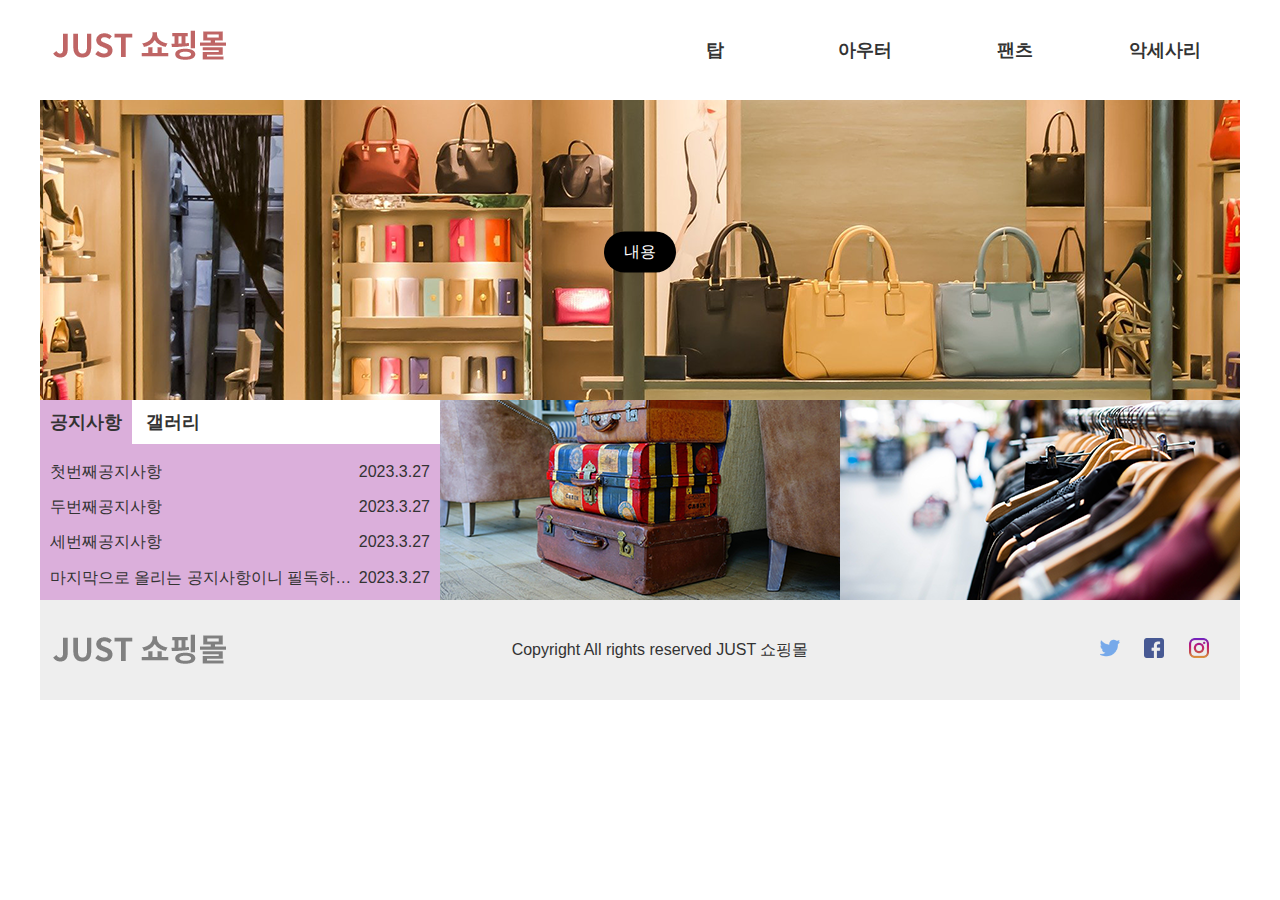
<file: index.html>
<!DOCTYPE html>
<html lang="ko">
<head>
    <meta charset="UTF-8">
    <meta http-equiv="X-UA-Compatible" content="IE=edge">
    <meta name="viewport" content="width=device-width, initial-scale=1.0">
    <title>JUST 쇼핑몰</title>
    <link rel="stylesheet" href="css/styles.css">
    <script src="/script/jquery-3.6.0.js"></script>
    <script src="/script/script.js"></script>
</head>
<body>
    <div class="popup-bg"></div>
    <div class="wrap">
        <div class="popup-box">
            <div class="popup">
                <h1>팝업 제목</h1>
                <p>팝업 내용</p>
                <button>X</button>
            </div>
        </div>
        <header>
            <!-- <div class="header-bg"></div> -->
            <h1><a href="#"><img src="/img/logo.png" alt="쇼핑몰 로고"></a></h1>
            <nav>
                <ul>
                    <li class="menu">
                        <a href="#">탑</a>
                        <ul class="sub-menu">
                            <li><a href="#">블라우스</a></li>
                            <li><a href="#">티</a></li>
                            <li><a href="#">셔츠</a></li>
                            <li><a href="#">난닝구</a></li>
                        </ul>
                    </li>
                    <li class="menu">
                        <a href="#">아우터</a>
                        <ul class="sub-menu">
                            <li><a href="#">자켓</a></li>
                            <li><a href="#">코트</a></li>
                            <li><a href="#">가디건</a></li>
                            <li><a href="#">머플러</a></li>
                        </ul>
                    </li>
                    <li class="menu">
                        <a href="#">팬츠</a>
                        <ul class="sub-menu">
                            <li><a href="#">청바지</a></li>
                            <li><a href="#">짧은바지</a></li>
                            <li><a href="#">긴바지</a></li>
                            <li><a href="#">레깅스</a></li>
                        </ul>
                    </li>
                    <li class="menu">
                        <a href="#">악세사리</a>
                        <ul class="sub-menu">
                            <li><a href="#">귀고리</a></li>
                            <li><a href="#">목걸이</a></li>
                            <li><a href="#">반지</a></li>
                            <li><a href="#">팔찌</a></li>
                        </ul>
                    </li>
                </ul>
            </nav>
        </header>
        <div class="slide-container">
            <div class="slide-wrap">
                <div class="slide"><p>내용</p><a href="#"><img src="/img/slide01.png" alt="슬라이드1"></a></div>
                <div class="slide"><p>내용</p><a href="#"><img src="/img/slide02.png" alt="슬라이드2"></a></div>
                <div class="slide"><p>내용</p><a href="#"><img src="/img/slide03.png" alt="슬라이드3"></a></div>
            </div>
        </div>
        <div class="content">
            <div class="board">
                <ul class="tab-menu">
                    <li class="on"><a href="#">공지사항</a></li>
                    <li><a href="#">갤러리</a></li>
                </ul>
                <div class="tab-item">
                    <ul class="notice on">
                        <li><a href="#">첫번째공지사항</a><span>2023.3.27</span></li>
                        <li><a href="#">두번째공지사항</a><span>2023.3.27</span></li>
                        <li><a href="#">세번째공지사항</a><span>2023.3.27</span></li>
                        <li><a href="#">마지막으로 올리는 공지사항이니 필독하시길</a><span>2023.3.27</span></li>
                    </ul>
                    <ul class="gallery">
                        <li><a href="#"><img src="/img/gallery01.png" alt="갤러리1"></a></li>
                        <li><a href="#"><img src="/img/gallery02.png" alt="갤러리2"></a></li>
                        <li><a href="#"><img src="/img/gallery03.png" alt="갤러리3"></a></li>
                    </ul>
                </div>
            </div>
            <div class="banner">
                <a href="#"><img src="/img/banner.png" alt="배너"></img></a>
            </div>
            <div class="link">
                <a href="#"><img src="/img/link.png" alt="바로가기"></img></a>
            </div>
        </div>
        <footer>
            <a href="#" class="footer-logo"><img src="/img/footer_logo.png" alt="하단로고"></a> 
            <p>Copyright All rights reserved JUST 쇼핑몰</p>
            <div class="sns">
                <a href="#"><img src="/img/twitter.webp" alt=""></a>
                <a href="#"><img src="/img/facebook.webp" alt=""></a>
                <a href="#"><img src="/img/instagram.webp" alt=""></a>
            </div>
        </footer>
    </div>
</body>
</html>
</file>
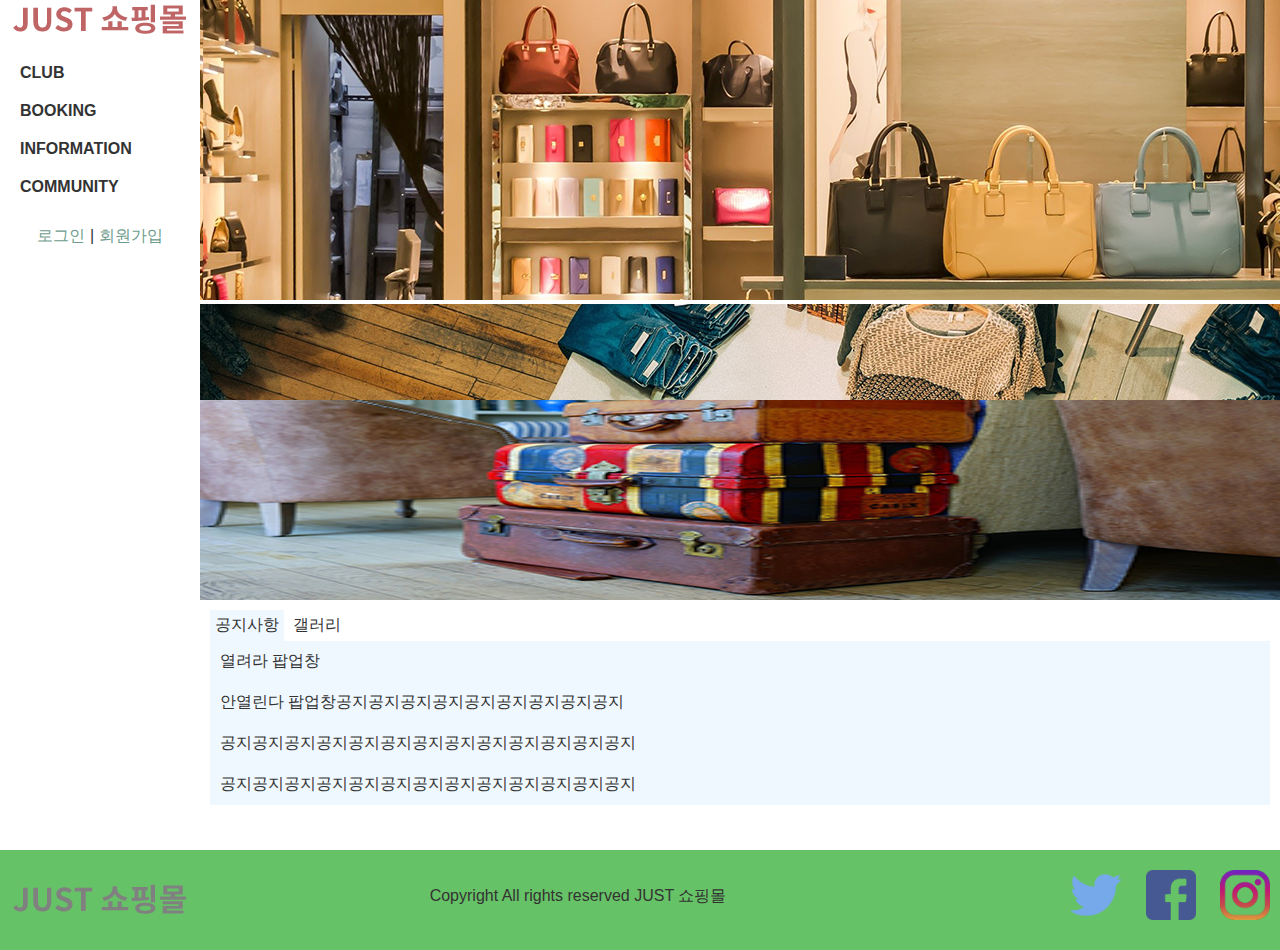
<file: d1.html>
<!DOCTYPE html>
<html lang="ko">
<head>
    <meta charset="UTF-8">
    <meta name="viewport" content="width=device-width, initial-scale=1.0">
    <title>조이컨트리클럽</title>
    <link rel="stylesheet" href="css/d1.css">
    <script src="script/jquery-3.6.0.js"></script>
</head>
<body>
    <div class="popup-box">
        <div class="popup">
            <h3 class="pop-tit">애국가</h3>
            <div class="pop-cont">
                <p>동해물과 백두산이 마르고 닳도록</p>
                <p>하느님이 보우하사 우리나라 만세</p>
                <p>무궁화 삼천리 화려강산</p>
                <p>대한사람 대한으로 길이 보전하세</p>
            </div>
            <button class="pop-btn">X 닫기</button>
        </div>
    </div>
    <div class="top">
        <header>
            <div class="logo">
                <a href="#"><img src="img/logo.png"></a>
            </div>
            <nav>
                <ul class="gnb">
                    <li class="main-menu">
                        <a href="#">CLUB</a>
                        <ul class="sub-menu">
                            <li class="menu-item"><a href="#">클럽소개</a></li>
                            <li class="menu-item"><a href="#">시설안내</a></li>
                        </ul>
                    </li>
                    <li class="main-menu">
                        <a href="#">BOOKING</a>
                        <ul class="sub-menu">
                            <li class="menu-item"><a href="#">요금안내</a></li>
                            <li class="menu-item"><a href="#">예약안내</a></li>
                            <li class="menu-item"><a href="#">위약안내</a></li>
                        </ul>
                    </li>
                    <li class="main-menu">
                        <a href="#">INFORMATION</a>
                        <ul class="sub-menu">
                            <li class="menu-item"><a href="#">명예의 전당</a></li>
                            <li class="menu-item"><a href="#">이벤트</a></li>
                            <li class="menu-item"><a href="#">자료실</a></li>
                            <li class="menu-item"><a href="#">포토갤러리</a></li>
                        </ul>
                    </li>
                    <li class="main-menu">
                        <a href="#">COMMUNITY</a>
                        <ul class="sub-menu">
                            <li class="menu-item"><a href="#">공지사항</a></li>
                            <li class="menu-item"><a href="#">Q&A</a></li>
                        </ul>
                    </li>
                </ul>
            </nav>
            <div class="spot-menu">
                <a href="#">로그인</a> |
                <a href="#">회원가입</a>
            </div>
        </header>
        <div class="container">
            <div class="slide-container">
                <div class="link"></div>
                <div class="slide-wrap">
                    <div class="slide"><a href="#"><img src="img/slide01.png" alt="슬라이드이미지1"></a></div>
                    <div class="slide"><a href="#"><img src="img/slide02.png" alt="슬라이드이미지1"></a></div>
                    <div class="slide"><a href="#"><img src="img/slide03.png" alt="슬라이드이미지1"></a></div>
                </div>
            </div>
            <div class="banner-container">
                <div class="banner">
                    <a href="#"><img src="img/banner.png" alt="배너이미지"></a>
                </div>
            </div>

            <div class="tab-container">
                <ul class="tab-menu">
                    <li class="on"><a href="javascript:void(0);">공지사항</a></li>
                    <li><a href="javascript:void(0);">갤러리</a></li>
                </ul>
                <div class="tab-item">
                    <ul class="notice on">
                        <li><a href="#">열려라 팝업창</a></li>
                        <li><a href="#">안열린다 팝업창공지공지공지공지공지공지공지공지공지</a></li>
                        <li><a href="#">공지공지공지공지공지공지공지공지공지공지공지공지공지</a></li>
                        <li><a href="#">공지공지공지공지공지공지공지공지공지공지공지공지공지</a></li>
                    </ul>
                    <ul class="gallery">
                        <li><a href="#"><img src="img/gallery01.png"></a></li>
                        <li><a href="#"><img src="img/gallery02.png"></a></li>
                        <li><a href="#"><img src="img/gallery03.png"></a></li>
                    </ul>
                </div>
            </div>
        </div>
    </div>
    <footer>
        <div class="f-logo">
            <a href="#"><img src="img/footer_logo.png"></a>
        </div>
        <div class="inner">
            <div class="f-copyright">
                <p>Copyright All rights reserved JUST 쇼핑몰</p>
            </div>
            <div class="sns">
                <a href="#"><img src="/img/twitter.webp" alt="짹짹이"></a>
                <a href="#"><img src="/img/facebook.webp" alt="얼굴책"></a>
                <a href="#"><img src="/img/instagram.webp" alt="인스타"></a>
            </div>    
        </div>
    </footer>
    <script src="script/d1.js"></script>
</body>
</html>
</file>
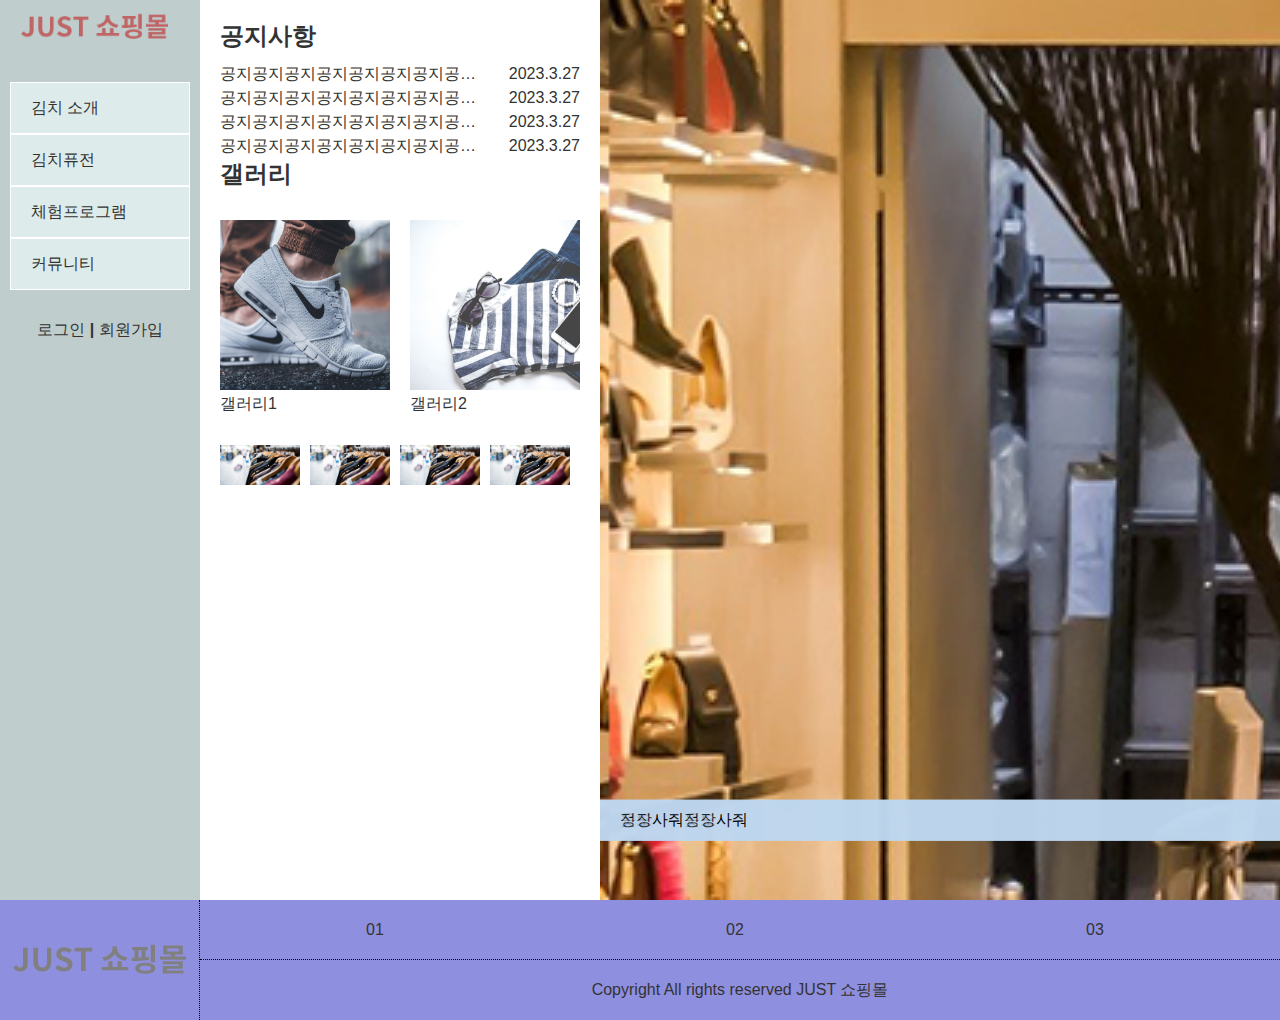
<file: e1.html>
<!DOCTYPE html>
<html lang="ko">
<head>
    <meta charset="UTF-8">
    <meta name="viewport" content="width=device-width, initial-scale=1.0">
    <title>김치 이야기</title>
    <link rel="stylesheet" href="css/e1.css">
    <script src="/script/jquery-3.6.0.js"></script>
</head>
<body>
    <div class="wrap">
        <div class="popup-box">
            <div class="popup">
                <h1>팝업 제목</h1>
                <p>Lorem ipsum dolor sit amet consectetur adipisicing elit. Cum quisquam sed voluptates veritatis aperiam officia quis tempore quibusdam reiciendis repellendus nam eaque libero, commodi praesentium, eos eius rem dolorem unde!</p>
                <button>X</button>
            </div>
        </div>
        <div class="top">
            <header>
                <h1 class="logo"><a href="#"><img src="img/logo.png"></a></h1>
                <nav> 
                    <ul class="gnb">
                        <li class="main-menu">
                            <a href="#">김치 소개</a>
                            <ul class="sub-menu">
                                <li><a href="#">초대의 글</a></li>
                                <li><a href="#">김치의 유래</a></li>
                                <li><a href="#">김치 재료</a></li>
                                <li><a href="#">오시는 길</a></li>
                            </ul>
                        </li>
                        <li class="main-menu">
                            <a href="#">김치퓨전</a>
                            <ul class="sub-menu">
                                <li><a href="#">지역별 김치</a></li>
                                <li><a href="#">김치 스파게티</a></li>
                                <li><a href="#">김치 볶음밥</a></li>
                                <li><a href="#">김치와 고기</a></li>
                            </ul>
                        </li>
                        <li class="main-menu">
                            <a href="#">체험프로그램</a>
                            <ul class="sub-menu">
                                <li><a href="#">김치 담그기</a></li>
                                <li><a href="#">명사와 함께</a></li>
                                <li><a href="#">관람하기</a></li>
                                <li><a href="#">예약하기</a></li>
                            </ul>
                        </li>
                        <li class="main-menu">
                            <a href="#">커뮤니티</a>
                            <ul class="sub-menu">
                                <li><a href="#">공지사항</a></li>
                                <li><a href="#">참여게시판</a></li>
                                <li><a href="#">자료실</a></li>
                            </ul>
                        </li>
                        <div class="spot-menu">
                            <a href="#">로그인</a> <span>|</span> <a href="#">회원가입</a>
                        </div>
                    </ul>
                </nav>
            </header>
            <div class="content">
                <div class="banner">
                    <!-- <a href="#"><img src="/img/banner.png" alt="배너"></img></a> -->
                </div>
                <div class="board">
                    <div class="tab-item">
                        <h2>공지사항</h2>
                        <ul class="notice on">
                            <li><a href="javascript:$('.popup-box').show();"><p class="subject">공지공지공지공지공지공지공지공지공지공지공지공지공지</p><span class="date">2023.3.27</span></a></li>
                            <li><a href="#"><p class="subject">공지공지공지공지공지공지공지공지공지공지공지공지공지</p><span class="date">2023.3.27</span></a></li>
                            <li><a href="#"><p class="subject">공지공지공지공지공지공지공지공지공지공지공지공지공지</p><span class="date">2023.3.27</span></a></li>
                            <li><a href="#"><p class="subject">공지공지공지공지공지공지공지공지공지공지공지공지공지</p><span class="date">2023.3.27</span></a></li>
                        </ul>
                        <h2>갤러리</h2>
                        <ul class="gallery">
                            <li><a href="#"><img src="/img/gallery01.png" alt="갤러리1"><span class="desc">갤러리1</span></a></li>
                            <li><a href="#"><img src="/img/gallery02.png" alt="갤러리2"><span class="desc">갤러리2</span></a></li>
                        </ul>
                        <ul class="link">
                            <li><a href="#"><img src="/img/link.png" alt="바로가기"></img></a></li>
                            <li><a href="#"><img src="/img/link.png" alt="바로가기"></img></a></li>
                            <li><a href="#"><img src="/img/link.png" alt="바로가기"></img></a></li>
                            <li><a href="#"><img src="/img/link.png" alt="바로가기"></img></a></li>
                        </ul>
                    </div>
                </div>
            </div>
            <div class="slide-container">
                <div class="slide-wrap">
                    <div class="slide"><div class="slide-text"><p>가방사줘가방사줘</p></div><a href="#"><img src="/img/slide01.png" alt="슬라이드1"></a></div>
                    <div class="slide"><div class="slide-text"><p>옷도사줘옷도사줘</p></div><a href="#"><img src="/img/slide02.png" alt="슬라이드2"></a></div>
                    <div class="slide"><div class="slide-text"><p>정장사줘정장사줘</p></div><a href="#"><img src="/img/slide03.png" alt="슬라이드3"></a></div>    
                </div>
            </div>
        </div>
        <footer>
            <h1 class="logo"><a href="#" class="footer-logo"><img src="/img/footer_logo.png" alt="세계의 미술작품 하단로고"></a></h1>
            <div class="footer_contents">
                <ul class="footer_menu">
                    <li><a href="#">01</a></li>
                    <li><a href="#">02</a></li>
                    <li><a href="#">03</a></li>
                </ul>
                <p class="copyright">Copyright All rights reserved JUST 쇼핑몰</p>
            </div>
            <!-- <div class="sns">
                <a href="#"><img src="/img/twitter.webp" alt=""></a>
                <a href="#"><img src="/img/facebook.webp" alt=""></a>
                <a href="#"><img src="/img/instagram.webp" alt=""></a>
            </div>     -->
        </footer>
    </div>
    <script src="script/e1.js"></script>
</body>
</html>
</file>
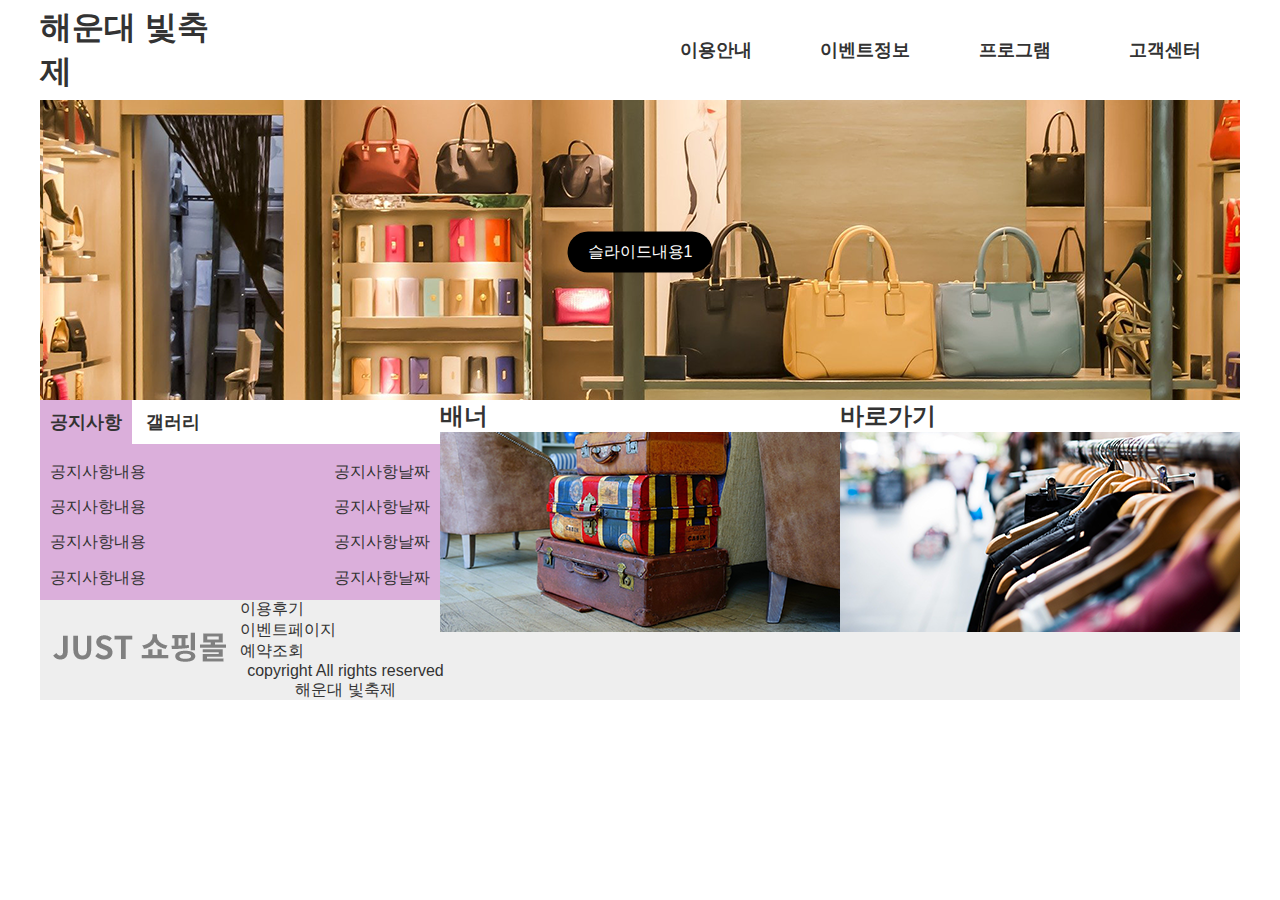
<file: index2.html>
<!DOCTYPE html>
<html lang="ko">
    <head>
        <meta charset="UTF-8">
        <meta http-equiv="X-UA-Compatible" content="IE=edge">
        <meta name="viewport" content="width=device-width, initial-scale=1.0">
        <title>웹디자인 기능사 실기 예제 C-1 해운대 빛축제 소스</title>
        <meta name="description" content="웹디자인 기능사 실기 예제 C-1 해운대 빛축제 소스입니다.">
        <meta name="keywords" content="C-1 해운대 빛축제">
        <link rel="stylesheet" href="/css/styles.css">
        <script src="./script/jquery-3.6.0.js"></script>
        <script src="./script/script.js"></script>    
    </head>
<body>

<div class="wrap">
    <div class="popup-box">
        <div class="popup">
            <h2>C-1 해운대 빛축제 팝업 제목</h2>
            <p>여기에 팝업 내용을 작성합니다</p>
            <button>X 닫기</button>
        </div>
    </div>
    
    <header>
        <h1>해운대 빛축제<a href="#"></a></h1>
        <nav>
            <ul>
                <li class="menu">
                    <a href="#">이용안내</a>
                    <ul class="sub-menu">
                        <li><a href="#">이용방법</a></li>
                        <li><a href="#">이용시간</a></li>
                        <li><a href="#">이용요금</a></li>
                    </ul>
                </li>
                <li class="menu">
                    <a href="#">이벤트정보</a>
                    <ul class="sub-menu">
                        <li><a href="#">현장이벤트</a></li>
                        <li><a href="#">온라인이벤트</a></li>
                        <li><a href="#">이벤트예약</a></li>
                    </ul>
                </li>
                <li class="menu">
                    <a href="#">프로그램</a>
                    <ul class="sub-menu">
                        <li><a href="#">프로그램안내</a></li>
                        <li><a href="#">온라인예약</a></li>
                        <li><a href="#">단체예약상담</a></li>
                    </ul>
                </li>
                <li class="menu">
                    <a href="#">고객센터</a>
                    <ul class="sub-menu">
                        <li><a href="#">공지사항</a></li>
                        <li><a href="#">자주묻는질문</a></li>
                        <li><a href="#">자료실</a></li>
                    </ul>
                </li>
            </ul>
        </nav>
    </header>
    
    <div class="main">
        <div class="slide-container">
            <div class="slide-wrap">
                <div class="slide"><p>슬라이드내용1</p><a href="#"><img src="img/slide01.png" alt="슬라이드이미지1"></a></div>
                <div class="slide"><p>슬라이드내용2</p><a href="#"><img src="img/slide02.png" alt="슬라이드이미지2"></a></div>
                <div class="slide"><p>슬라이드내용3</p><a href="#"><img src="img/slide03.png" alt="슬라이드이미지3"></a></div>
            </div>
        </div>
        
        <div class="content">
            <div class="board">
                <div class="tab-menu">
                    <ul>
                        <li class='on'><a href="#">공지사항</a></li>
                        <li><a href="#">갤러리</a></li>
                    </ul>
                </div>
        
                <div class="tab-item">
                    <ul class="notice on">
                        <li><a href="#">공지사항내용</a><span>공지사항날짜</span></li>
                        <li><a href="#">공지사항내용</a><span>공지사항날짜</span></li>
                        <li><a href="#">공지사항내용</a><span>공지사항날짜</span></li>
                        <li><a href="#">공지사항내용</a><span>공지사항날짜</span></li>
                    </ul>
        
                    <ul class="gallery">
                        <li><a href="#"><img src="img/gallery01.png" alt="갤러리이미지1"></a></li>
                        <li><a href="#"><img src="img/gallery02.png" alt="갤러리이미지2"></a></li>
                        <li><a href="#"><img src="img/gallery03.png" alt="갤러리이미지3"></a></li>
                    </ul>
                </div>
            </div>
        
            <div class="banner"><a href="#"><h2>배너</h2><img src="/img/banner.png" alt="배너이미지"></a></div>
            <div class="link"><a href="#"><h2>바로가기</h2><img src="img/link.png" alt="링크이미지"></a></div>
        

        </div>

        <footer>
            <div class="footerLogo"><a href="#"><img src="img/footer_logo.png" alt="해운대 빛축제 푸터 로고"></a></div>
            <div class="bottomRight">
                <ul>
                    <li><a href="#">이용후기</a></li>
                    <li><a href="#">이벤트페이지</a></li>
                    <li><a href="#">예약조회</a></li>
                </ul>
                <p>copyright All rights reserved 해운대 빛축제</p>
            </div>
        </footer>
    </div>
</div>
</body>
</html>
</file>
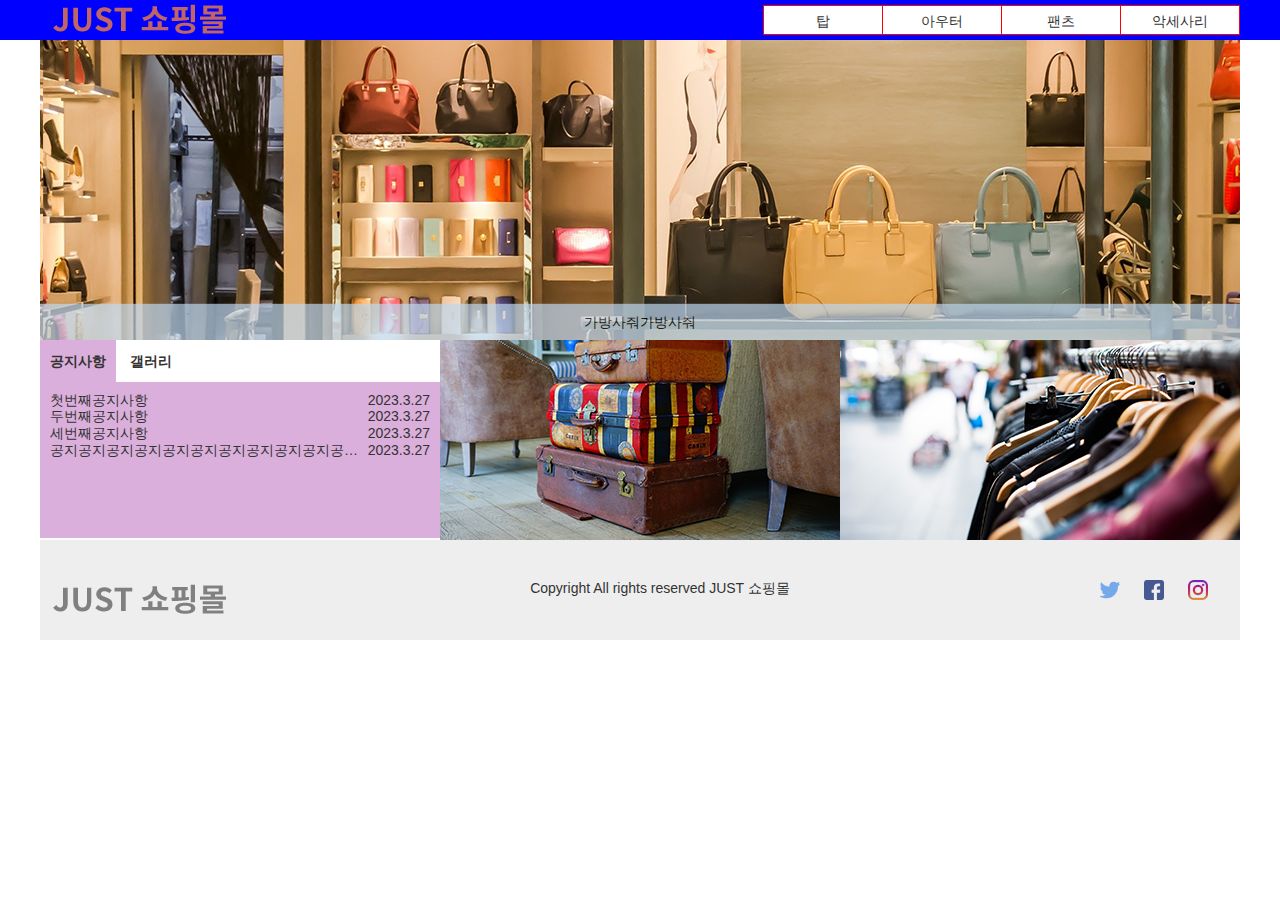
<file: index3.html>
<!DOCTYPE html>
<html lang="ko">
<head>
    <meta charset="UTF-8">
    <meta http-equiv="X-UA-Compatible" content="IE=edge">
    <meta name="viewport" content="width=device-width, initial-scale=1.0">
    <title>세계의 미술 작품</title>
    <link rel="stylesheet" href="css/styles3.css">
    <script src="/script/jquery-3.6.0.js"></script>
    <script src="/script/script3.js"></script>
</head>
<body>
    <div class="popup-bg"></div>
    <div class="wrap">
        <header>
            <div class="inner">
            <!-- <div class="header-bg"></div> -->
                <h1 class="logo"><a href="#"><img src="/img/logo.png" alt="세계의 미술작품 로고"></a></h1>
                <nav>
                    <ul class="gnb">
                        <li class="gnb-menu">
                            <a href="#">탑</a>
                            <ul class="sub-menu">
                                <li><a href="#">블라우스</a></li>
                                <li><a href="#">티</a></li>
                                <li><a href="#">셔츠</a></li>
                                <li><a href="#">난닝구</a></li>
                            </ul>
                        </li>
                        <li class="gnb-menu">
                            <a href="#">아우터</a>
                            <ul class="sub-menu">
                                <li><a href="#">자켓</a></li>
                                <li><a href="#">코트</a></li>
                                <li><a href="#">가디건</a></li>
                                <li><a href="#">머플러</a></li>
                            </ul>
                        </li>
                        <li class="gnb-menu">
                            <a href="#">팬츠</a>
                            <ul class="sub-menu">
                                <li><a href="#">청바지</a></li>
                                <li><a href="#">짧은바지</a></li>
                                <li><a href="#">긴바지</a></li>
                                <li><a href="#">레깅스</a></li>
                            </ul>
                        </li>
                        <li class="gnb-menu">
                            <a href="#">악세사리</a>
                            <ul class="sub-menu">
                                <li><a href="#">귀고리</a></li>
                                <li><a href="#">목걸이</a></li>
                                <li><a href="#">반지</a></li>
                                <li><a href="#">팔찌</a></li>
                            </ul>
                        </li>
                    </ul>
                </nav>
            </div>
        </header>
        <div class="container">
            <div class="inner">
                <div class="slide-wrap">
                    <div class="slide-box">
                        <div class="slide"><div class="slide-text"><p>가방사줘가방사줘</p></div><a href="#"><img src="/img/slide01.png" alt="슬라이드1"></a></div>
                        <div class="slide"><div class="slide-text"><p>옷도사줘옷도사줘</p></div><a href="#"><img src="/img/slide02.png" alt="슬라이드2"></a></div>
                        <div class="slide"><div class="slide-text"><p>정장사줘정장사줘</p></div><a href="#"><img src="/img/slide03.png" alt="슬라이드3"></a></div>    
                    </div>
                </div>
                <div class="content">
                    <div class="board">
                        <ul class="tab-menu">
                            <li class="on"><a href="#">공지사항</a></li>
                            <li><a href="#">갤러리</a></li>
                        </ul>
                        <div class="tab-item">
                            <ul class="notice on">
                                <li><a href="#">첫번째공지사항</a><span>2023.3.27</span></li>
                                <li><a href="#">두번째공지사항</a><span>2023.3.27</span></li>
                                <li><a href="#">세번째공지사항</a><span>2023.3.27</span></li>
                                <li><a href="#">공지공지공지공지공지공지공지공지공지공지공지공지공지</a><span>2023.3.27</span></li>
                            </ul>
                            <ul class="gallery">
                                <li><a href="#"><img src="/img/gallery01.png" alt="갤러리1"></a></li>
                                <li><a href="#"><img src="/img/gallery02.png" alt="갤러리2"></a></li>
                                <li><a href="#"><img src="/img/gallery03.png" alt="갤러리3"></a></li>
                            </ul>
                        </div>
                    </div>
                    <div class="banner">
                        <a href="#"><img src="/img/banner.png" alt="배너"></img></a>
                    </div>
                    <div class="link">
                        <a href="#"><img src="/img/link.png" alt="바로가기"></img></a>
                    </div>
                </div>
                <footer>
                    <div class="inner">
                        <h1 class="logo"><a href="#" class="footer-logo"><img src="/img/footer_logo.png" alt="세계의 미술작품 하단로고"></a></h1>
                        <p class="copyright">Copyright All rights reserved JUST 쇼핑몰</p>
                        <div class="sns">
                            <a href="#"><img src="/img/twitter.webp" alt=""></a>
                            <a href="#"><img src="/img/facebook.webp" alt=""></a>
                            <a href="#"><img src="/img/instagram.webp" alt=""></a>
                        </div>    
                    </div>
                </footer>
            </div>
        </div>
    </div>
</body>
</html>
</file>
<file: css/styles.css>
@charset "UTF-8";

* {padding: 0; margin: 0; box-sizing: border-box; font-family: '맑은 고딕', Arial, sans-serif; color: #333333;}
ol, ul {list-style: none;}
a {text-decoration: none; color: inherit;}

.wrap {position: relative; width: 1200px; height: 700px; margin: 0 auto;}
header, footer {display: flex; height: 100px; align-items: center;}

/* 팝업 */
.popup-bg {position: fixed; width: 100%; height: 100%; background-color: #333333; z-index: 998; opacity: 0.5; display: none;}
.popup-box {position: absolute; width: 100%; height: 100%; z-index: 999; display: none;}
.popup {position: absolute; width: 600px; left: 50%; top: 50%; transform: translate(-50%, -50%); text-align: center; line-height: 2; border: 1px solid #000; background: #fff; padding: 20px;}
.popup p {font-size: 15px; margin-top: 10px;}
.popup div {margin-top: 30px;}
.popup button {float: right; padding: 4px; cursor: pointer;}

/* 메뉴 */
.header-bg {position: absolute; width: 100%; height: 163px; left: 0; top: 73px; background-color: beige; z-index: 997; display: none;}
header nav {width: 600px; margin-left: 400px;}
header nav > ul {display: flex;}
header ul a {display: block; text-align: center; background-color: beige; padding: 10px;}
li.menu {position: relative; width: 25%;}
li.menu > a {font-size: 18px; font-weight: 600; background-color: #fff;}
ul.sub-menu {position: absolute; width: 100%; z-index: 998; display: none;}
li.menu:hover > a {background-color: aqua; color: white;}
ul.sub-menu li:hover a {background-color: aquamarine; color: white;}

/* 메뉴-세로 */
/* .wrap {display: flex; width: 1200px; height: 700px;}
header { width: 200px; height: 100%; border-right: 1px solid #000;}
header nav {margin-top: 20px;}
header nav > ul {width:180px; padding-left: 14px;}
header nav a {display: block; padding: 10px;} */

/* 메뉴-세로2 */
/* li.menu {position:relative;}
ul.sub-menu {position: absolute; left: 166px; top: -30px; width: 100%; z-index: 998; display: none;} */

/* 슬라이드-세로 */
.slide-container {position: relative; height: 300px; overflow: hidden; z-index: 0;}
.slide-wrap {position: absolute;}
.slide {position: relative;}

/* 슬라이드-가로 */
/* .slide-container {height: 300px; overflow: hidden;} */
/* .slide-wrap {width: 300%;} */
/* .slide {float: left;} */

/* 슬라이드-페이드 */
/* .slide-container {height: 300px;} */
/* .slide-wrap {position: relative;} */
/* .slide {position: absolute;} */

.slide p {position: absolute; left: 50%; top: 50%; transform: translate(-50%, -50%); color: #fff; background-color: #000; border-radius: 50px; padding: 10px 20px;}

.content {display: flex; width: 100%; height: 200px;}
.content > * {width: 400px; height: 200px;}

/* 탭 */
.tab-menu li {display: inline-block; font-size: 18px; padding: 10px 10px; font-weight: 700;}
.tab-menu li.on {background-color: rgb(219, 175, 219);}

.tab-item {overflow:hidden;}
.tab-item ul {display: none;}
.tab-item >* {height: 156px; padding: 10px;}
.tab-item >*.on {display: block; background-color:  rgb(219, 175, 219);}

.notice li {display: flex; line-height: 2.2;}
.notice li a {display: inline-block; white-space: nowrap; overflow: hidden; text-overflow: ellipsis;}
.notice li span {margin-left: auto;}
.notice li:hover {text-decoration: underline;}

.gallery li {display: inline-block; width: 32%; margin-top: 8px;}
.gallery a img {width: 100%;}

/* 푸터 */
footer {background-color: #eee;}
footer .footer-logo {display: block; width: 200px; height: 40px;}
footer p {width: 70%; text-align: center;}
footer .sns a img {width: 20px; margin-left: 20px;}
</file>
<file: css/d1.css>
@charset "UTF-8";

* {margin:0; padding:0; box-sizing: border-box; font-family:'dotum',Arial, sans-serif; color:#333;}
a {text-decoration: none; color:inherit;}
ul, ol {list-style: none;}
html, body{width:100%; height:100%;  background-color: #fff;}


.popup-box {display:none;}
.popup {background-color: #fff; position:absolute; top:50%; left:50%; transform: translate(-50%, -50%); height:300px; width:400px;}
.popup .pop-tit {background-color: aliceblue; padding:10px;}
.popup .pop-cont {padding: 15px;}
.popup .pop-btn {position:absolute; top:80%; left:85%;}

.top {display:flex;}
header {width:200px;}
header .logo{margin-bottom:10px;}
header nav .gnb {margin:1px 10px;}
.gnb li {padding:10px;}
.gnb li:hover {background-color:  rgb(183, 230, 230);}
.gnb .main-menu > a{font-size:16px; font-weight: 700;}
.gnb .sub-menu {display:none;}
.gnb .sub-menu li > a {font-size:13px;}
.gnb .sub-menu li:hover {background-color:rgb(48, 99, 143); color:white;}
header .spot-menu {margin-top: 20px; text-align: center;}
header .spot-menu a {color:rgb(108, 155, 139)}

.container {width:calc(100% - 200px);}
.slide-container {height:400px;}

.banner-container {height:200px;}
.banner-container .banner img {width:100%; height:200px;}

.tab-container {height:250px; padding:10px;}
.tab-container .notice li {padding:10px;}
.tab-menu li {display:inline-block; padding:5px;}
.tab-menu li.on {background-color: aliceblue;}

.tab-item {overflow:hidden;}
.tab-item ul {display:none;}
.tab-item >*.on {display:block; background-color: aliceblue;}

.gallery {padding:10px;}
.gallery li {display:inline-block;}
.gallery img {margin-right:15px; width: 100px;}

footer {background-color: rgb(102, 194, 102);  display: flex; height:100px; }
footer .f-logo {margin-top: 30px;}
footer .inner {display:flex; justify-content: space-between; width:100%;}
.inner .f-copyright {width:70%; text-align: center; line-height: 92px;}
footer .sns img {margin: 20px 10px 0; width: 50px;}

.slide-container {position:relative; overflow:hidden;}
.slide-wrap {position:absolute;}
.slide {position:relative;}
</file>
<file: css/e1.css>
@charset "UTF-8";

* {padding: 0; margin: 0; box-sizing: border-box; font-family: '맑은 고딕', Arial, sans-serif; color: #333333;}
ol, ul {list-style: none;}
a {text-decoration: none; color: inherit;}

html, body {width:100%; height:100%;}
.wrap {width:100%; height:100%;}
.top {display:flex; width:100%; height: 100%;}  
/* height: calc(100% - 120px);} */
header {background-color: rgb(191, 205, 205); width:200px;height:100%;padding:10px;}
header .logo a img {width:170px;}
header nav {margin-top:30px;}
header nav .gnb li{padding:10px; border: 1px solid white; }
header nav .gnb .main-menu {background-color: rgb(221, 235, 235);}
header nav .gnb .main-menu > a {display:block; padding-left:10px; line-height: 30px; font-size:16px;}
header nav .gnb .main-menu ul.sub-menu {display:none; background-color: rgba(188, 182, 175, 0.639);}
header nav .gnb .main-menu ul.sub-menu li > a {padding-left:12px;display:block;font-size:14px;}
header nav .gnb .main-menu ul.sub-menu li:hover {background-color: gray;}

/* 세로2 */
/* header nav .gnb .main-menu {position:relative; background-color: rgb(221, 235, 235);} */
/* header nav .gnb .main-menu > ul.sub-menu {position:absolute; left:100%; top:0; width:150px;display:none; background-color: bisque;} */
header nav .gnb .spot-menu {text-align: center;margin-top:30px;}
header nav .gnb .spot-menu span {font-weight:bold;}

.popup-box { display:none;}
.popup {z-index: 99999; position:fixed; left:50%; top:50%; transform: translate(-50%,-50%); width:400px;height:300px;background-color: #fff;border:1px solid #000;}
.popup h1 {margin-bottom:15px; background-color: antiquewhite; padding:5px 0px;}
.popup button {position:absolute; left:92%; top:3%; padding:2px 6px;}
.content {width: 400px; height:100%; padding:20px;}
.content .banner {}

.board .notice {margin-top:10px;}
.board .notice h2 {font-size: 24px; font-weight: bold;}
.board .notice li {line-height: 24px; }
.board .notice li a {position:relative;}
.board .notice li a .subject{width:260px; overflow:hidden; white-space:nowrap; text-overflow: ellipsis;}
.board .notice li a .date {position:absolute; right:0; top:0;}

.board .gallery {margin-top:30px; display: flex; justify-content: space-between;}
.board .gallery h2 {font-size: 24px; font-weight: bold;}
.board .gallery li {width: 170px;}
.board .gallery li a img{width:100%;}

.link {margin-top:30px; display: flex; justify-content: space-between;}
.link li {width: 170px;}
.link li a img{width:80px;}

.slide-container {width: calc(100% - 600px); height:100%; overflow: hidden;}
.slide-wrap {position:relative; width: 300%;height:100%; }
.slide {float: left; height:100%;}
.slide img {height:100%;}

.slide .slide-text {position: absolute; width:100%; left: 50%; top: 90%; transform: translate(-50%, -25%); opacity: 0.7; background:rgb(190, 215, 240); padding: 10px 20px;}
.slide .slide-text p { color: black;}

footer {background-color: rgb(143, 143, 223); height:120px;  display:flex; }
footer .logo {width:200px; border-right: 1px dotted black; }
footer .logo img {margin-top: 40px;}
footer .footer_contents {width:calc(100% - 200px);}
footer .footer_menu {border-bottom: 1px dotted black; display:flex; justify-content: space-around; height:60px;}
footer .footer_menu li {margin-right:10px;}
footer .footer_menu li a {display:block; line-height: 60px; padding: 0 10px;}
footer .copyright {text-align: center; line-height: 59px;}
footer .sns img {width:50px;}
</file>
<file: css/styles3.css>
@charset "UTF-8";

* {padding:0;margin:0;box-sizing: border-box; font-size:14px; line-height: 1.2; font-family: '맑은 고딕', Arial, sans-serif; color: #333333;}
ol, ul {list-style: none;}
a {text-decoration: none; color: inherit;}


/* .wrap {} */
header {width:100%;background-color: blue;}
.inner {width:1200px;margin:auto;}
header .inner {display:flex; justify-content: space-between; align-items: center;}
header .inner .logo {width:200px; height:40px;}
header .inner nav ul.gnb {display: flex;}
header .inner nav ul.gnb li.gnb-menu {position:relative;}
header .inner nav ul.gnb li.gnb-menu a {display:block; border: 1px solid red;width:120px;height:30px;background-color: #fff; text-align: center; line-height: 30px;}
header .inner nav ul.gnb li.gnb-menu a.over {background-color: pink;}
header .inner nav ul.gnb li.gnb-menu + li.gnb-menu {margin-left:-1px;}
header .inner nav ul.gnb ul.sub-menu {display:none;position:absolute;left:0;top:30px;}
header .inner nav ul.gnb ul.sub-menu li a:hover {background-color: pink;}

/* 슬라이드-세로 */
.slide-wrap {position: relative; height: 300px; overflow: hidden; }
.slide-box {position: absolute;}
.slide {display:block; position: relative;}

.slide .slide-text {position: absolute; width:100%; left: 50%; top: 90%; transform: translate(-50%, -25%); opacity: 0.7; background:rgb(190, 215, 240); padding: 10px 20px;}
.slide .slide-text p {text-align:center; color: black;}

/* .slide-wrap {height: 300px; overflow: hidden; z-index: -1;}
.slide-box {width: 300%;}
.slide {float: left;} */

.content {display: flex; width: 100%; height: 200px;}
.content > * {width: 400px; height: 200px;}

/* 탭 */
.tab-menu li {display: inline-block; font-size: 18px; padding: 10px 10px; font-weight: 700;}
.tab-menu li.on {background-color: #dbafdb;}

.tab-item {overflow:hidden;}
.tab-item ul {display: none;}
.tab-item >* {height: 156px; padding: 10px;}
.tab-item >*.on {display: block; background-color:  rgb(219, 175, 219);}

.notice li {display: flex; line-height: 2.2;}
.notice li a {display: inline-block; white-space: nowrap; overflow: hidden; text-overflow: ellipsis;}
.notice li span {margin-left: auto;}
.notice li:hover {text-decoration: underline;}

.gallery li {display: inline-block; width: 32%; margin-top: 8px;}
.gallery a img {width: 100%;}

/* 푸터 */
footer {background-color: #eee;}
footer .inner {padding-top: 40px; height: 100px; display: flex;}
footer .footer-logo {display: block; width: 200px; height: 40px;}
footer p {width: 70%; text-align: center;}
footer .sns a img {width: 20px; margin-left: 20px;}
</file>
